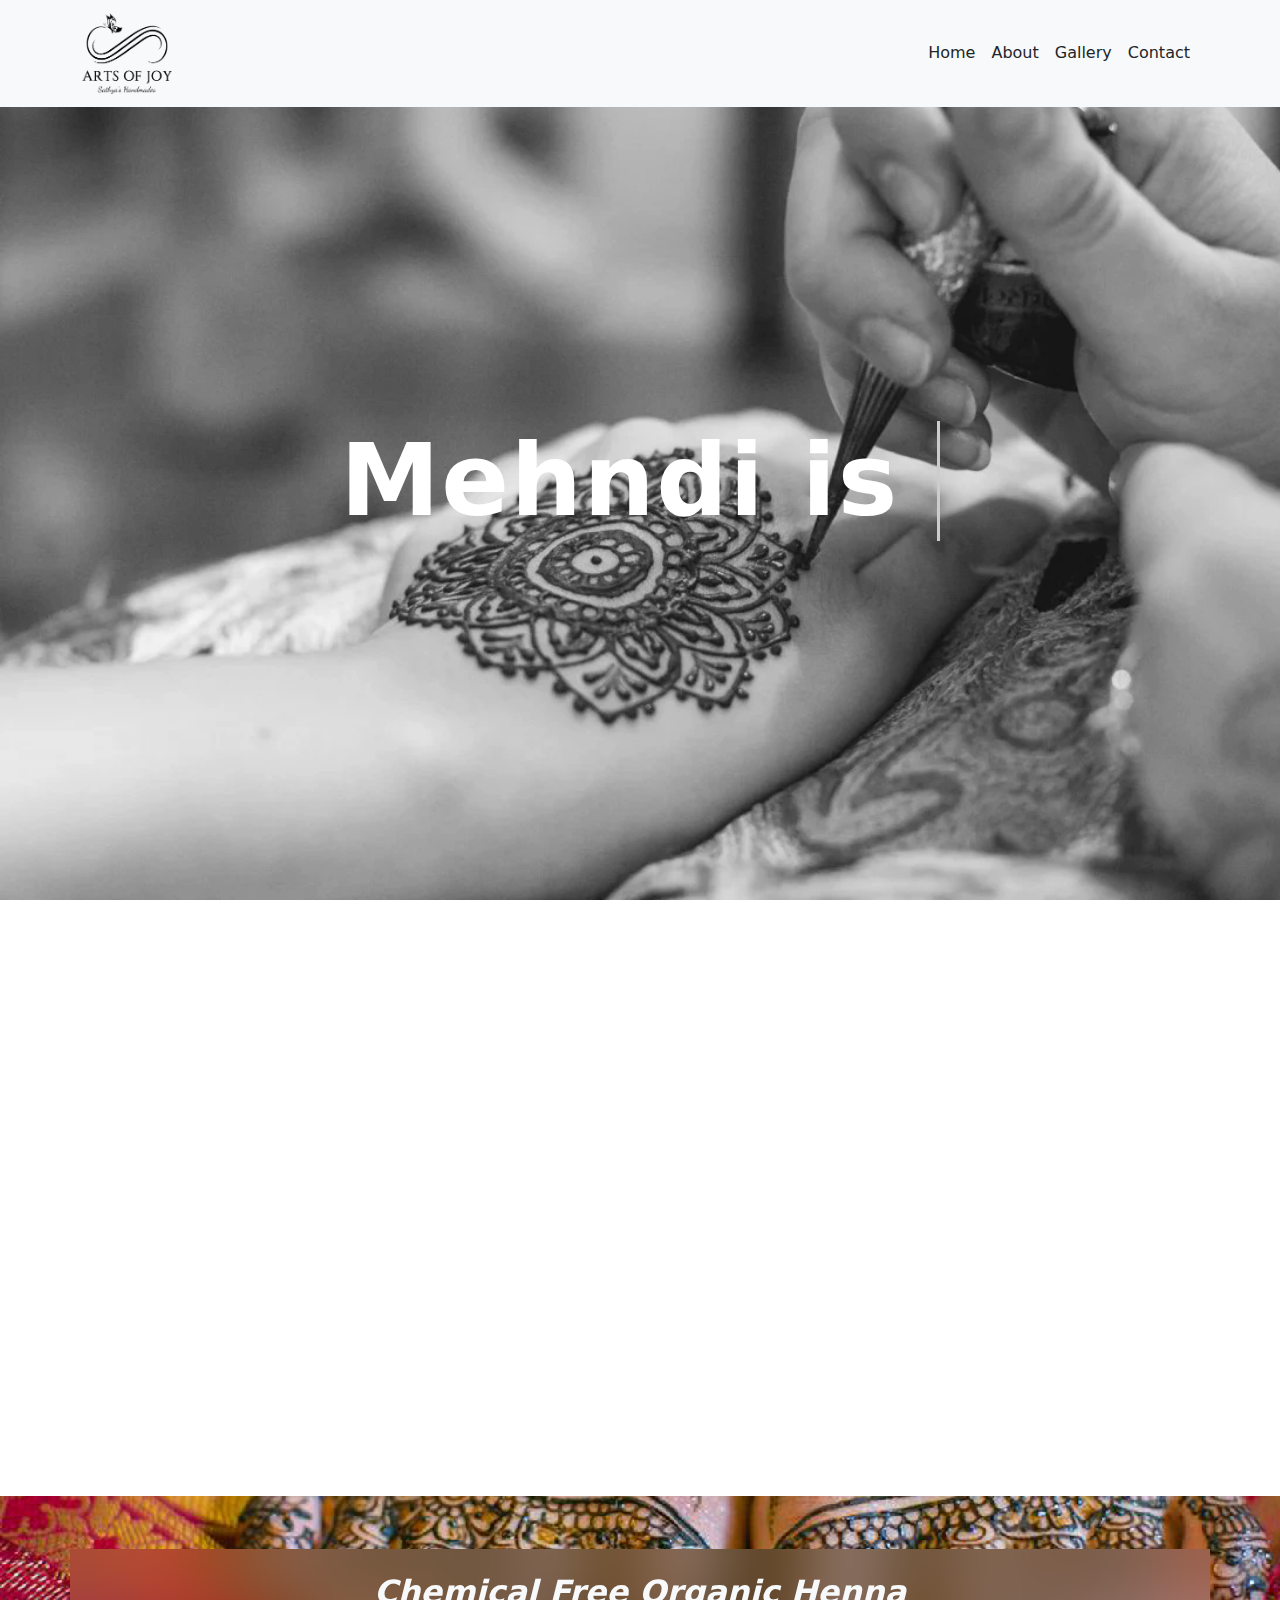
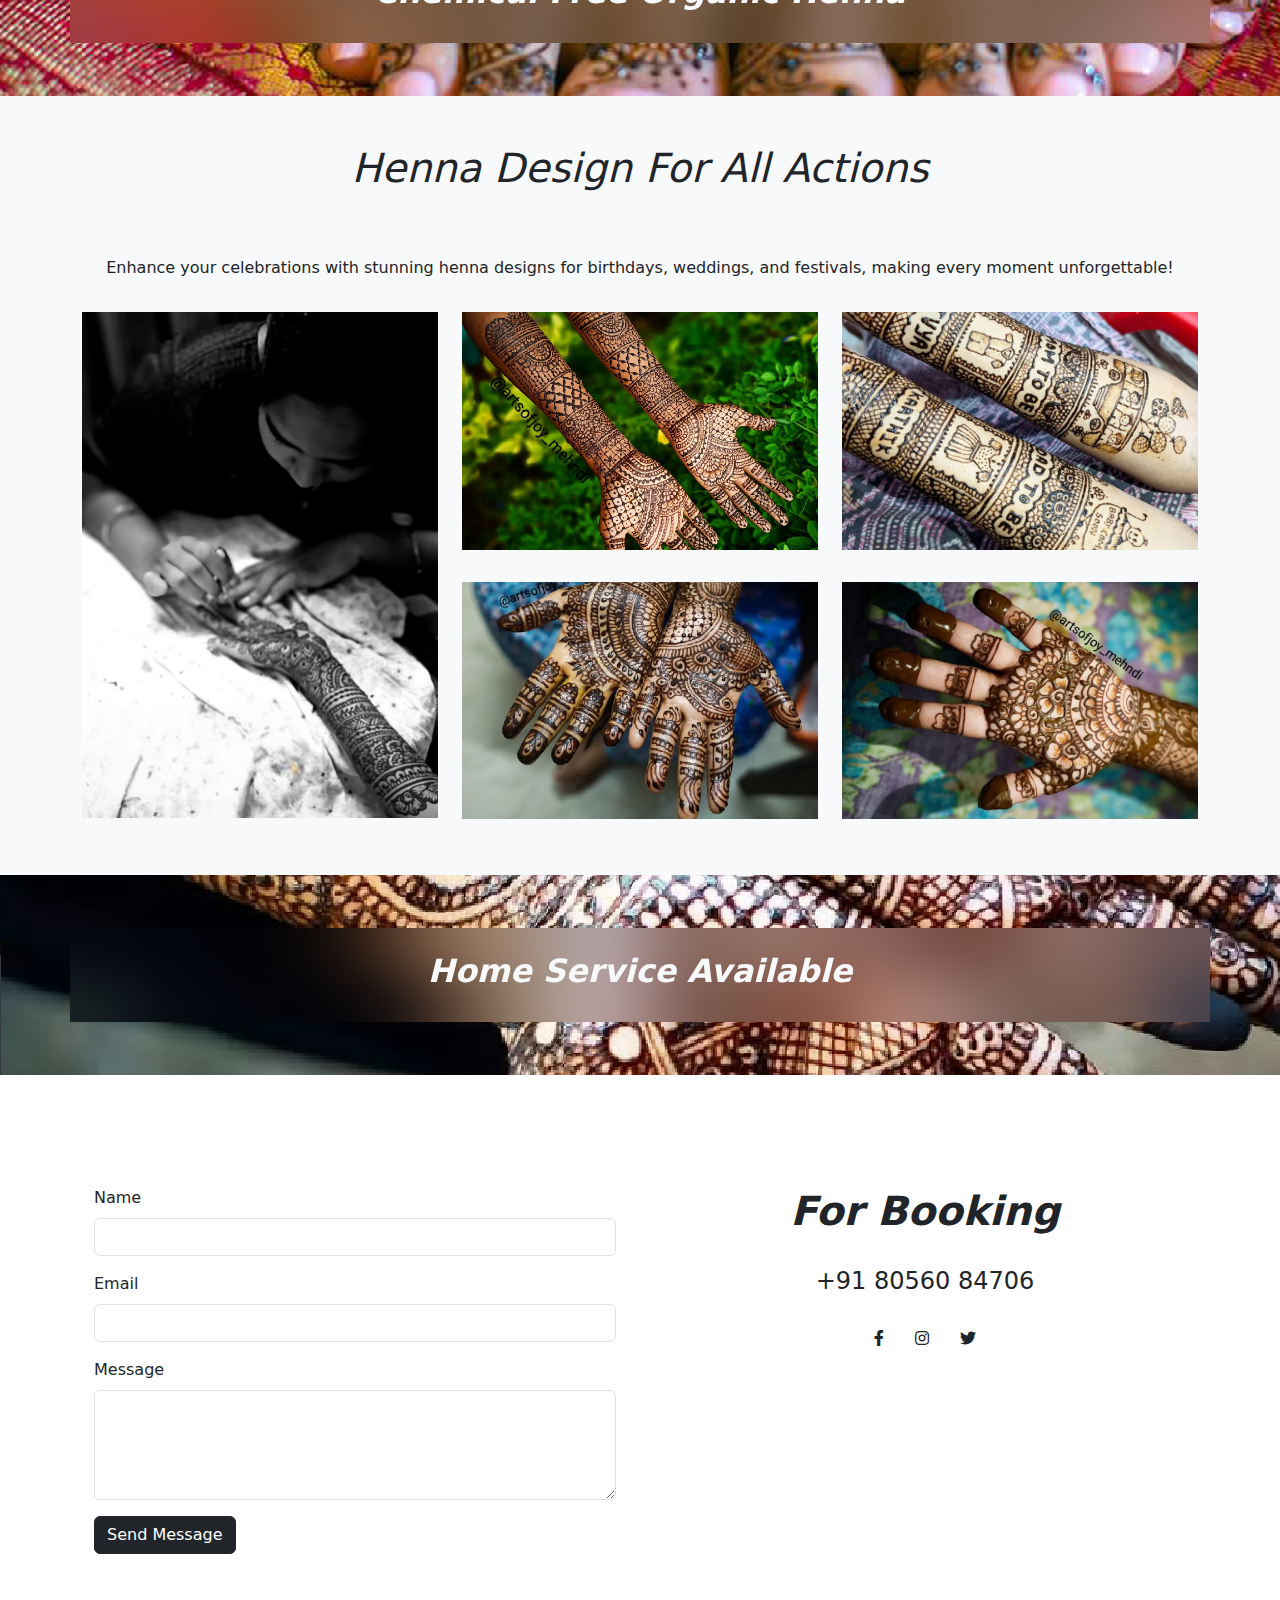
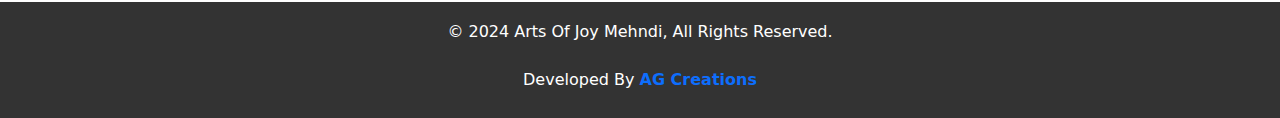
<file: index.html>
<!DOCTYPE html>
<html lang="en">
<head>
    <meta charset="UTF-8">
    <meta name="viewport" content="width=device-width, initial-scale=1.0">
    <title>Arts Of Joy Mehndi </title>
    <!-- Bootstrap CSS -->
    <link href="https://cdn.jsdelivr.net/npm/bootstrap@5.3.0-alpha1/dist/css/bootstrap.min.css" rel="stylesheet">

    <!-- FontAwesome for social icons -->
    <link rel="stylesheet" href="https://cdnjs.cloudflare.com/ajax/libs/font-awesome/6.0.0-beta3/css/all.min.css">

    <!-- AOS Animation library -->
    <link href="https://cdn.jsdelivr.net/npm/aos@2.3.4/dist/aos.css" rel="stylesheet">

    <link rel="stylesheet" href="./style.css">

    <style>
        .navbar {
            background-color: #aeaeae;
        }
        .navbar a {
            color: #fff;
        }
        .navbar a:hover {
            color: #f8f9fa;
        }
        .carousel-item img {
            height: 500px;
            object-fit: cover;
        }
        .about-section img {
            border-radius: 50%;
            max-width: 100%;
            height: auto;
        }
        .gallery img {
            max-width: 100%;
            height: auto;
            border-radius: 8px;
        }
        footer {
            background-color: #333;
            color: #fff;
            padding: 10px 0;
            text-align: center;
        }
    </style>
</head>
<body>

    <!-- Navbar (Sticky) -->
    <nav class="navbar navbar-expand-lg navbar-light bg-light  fixed-top">
        <div class="container">
            <a class="navbar-brand" href="./index.html"><img src="./img/aoj_logo.png" alt="" class="logo"></a>
            <button class="navbar-toggler" type="button" data-bs-toggle="collapse" data-bs-target="#navbarNav" aria-controls="navbarNav" aria-expanded="false" aria-label="Toggle navigation">
                <span class="navbar-toggler-icon"></span>
            </button>
            <div class="collapse navbar-collapse" id="navbarNav">
                <ul class="navbar-nav ms-auto ">
                    <li class="nav-item"><a class="nav-link  text-dark" href="#home" >Home</a></li>
                    <li class="nav-item"><a class="nav-link  text-dark" href="#about">About</a></li>
                    <li class="nav-item"><a class="nav-link  text-dark" href="./gallery.html">Gallery</a></li>
                    <li class="nav-item"><a class="nav-link  text-dark" href="#contact">Contact</a></li>
                </ul>
            </div>
        </div>
    </nav>





    <div class="content type">
        <div class="txt">
            <h1 class="">Mehndi is <span class="typed-text"></span><span class="cursor">&nbsp;</span></h1>
        </div>
    </div>


    <!-- About Section -->
    <section id="about" class="container py-5" data-aos="fade-up">
        <div class="row">
            <div class="col-md-4">
                <img src="./img/sathya.jpg" alt="Mehndi Artist" class="img-fluid">
            </div>
            <div class="col-md-8">
                <h2>About Me</h2>
                <p>Welcome to our world of creativity and personalized treasures! At <b><i>Arts of Joy</i> </b> we specialize in creating unique and customized gifts, clothing, and mehndi designs that are tailored to your special moments. Whether you're looking for a one-of-a-kind gift, custom-designed apparel, or intricate mehndi art, we ensure each piece is made with love, attention to detail, and passion. Our goal is to turn your ideas into beautiful, memorable creations that make every occasion unforgettable. Explore our collection and let us help you bring your vision to life with personalized touches that will be cherished for years to come."</p>
                <p>At  <b><i>Arts of Joy Mehndi</i> </b> , we specialize in creating stunning mehndi designs that bring beauty and tradition to any celebration. Whether you're hosting a birthday party, celebrating a wedding, or marking any special event, our intricate and personalized mehndi art will add a unique touch to your occasion. Each design is carefully crafted to suit your style and preferences, ensuring that your experience is not only beautiful but also unforgettable. From traditional patterns to modern twists, our mehndi designs are perfect for making every moment more meaningful and creating lasting memories. Let us help you celebrate with elegance and artistry that will leave a lasting impression. </p>

                <button class="btn btn-dark ">  <a href="https://api.whatsapp.com/message/CCX74Y42H55AA1?autoload=1&app_absent=0" target="_blank" class="text-light">Message Us </a></button>
            </div>
        </div>
    </section>
<!-- ============ about end =====-->
<div class="leg">
    <div class="container">
        <div class="row blurr">
            <div class="col-lg-12">
                <h2 class="text-light text-center p-4"> <b><i>
                    Chemical Free Organic Henna</i> </b> </h2>
            </div>
        </div>
    </div>
</div>



    <!-- Home Section (Carousel) -->

    <div class="content1 ">
        <div class="bg-light p-5 ">
          <div class="container">
            <h1 class="text-center mb-5 font-1"><i>Henna Design For All Actions</i> </h1>

            <p class="text-center p-3">Enhance your celebrations with stunning henna designs for birthdays, weddings, and festivals, making every moment unforgettable!</p>
            <div class="row">
              <div class="col-lg-4 mb-2"><img src="./img/two.jpg" alt="" class="w-100 transition-left img"></div>
              <div class="col-lg-8">
                <div class="row">
                  <div class="col-lg-6 mb-2"><img src="./henna/111.jpg" alt="" class="w-100 transition-right img">  </div>
                  <div class="col-lg-6 mb-2"><img src="./henna/3333.jpg" alt="" class="w-100 transition-right img"></div>
                </div> <br>
                <div class="row">
                  <div class="col-lg-6 mb-2"><img src="./henna/22222.jpg" alt="" class="w-100 transition-right img">  </div>
                  <div class="col-lg-6 mb-2"><img src="./henna/4444.jpg" alt="" class="w-100 transition-right img"></div>
                  
                </div>
              </div>
            </div>
          </div>
        </div>
      </div>
    <!-- Home Section (Carousel) -->
    
    <div class="vas">
        <div class="container">
            <div class="row blurr">
                <div class="col-lg-12">
                    <h2 class="text-light text-center p-4"> <b><i>Home Service Available </i> </b> </h2>
                </div>
            </div>
        </div>
    </div>
    <!-- Gallery Section -->
    <section id="gallery" class="container py-2">
       
    </section>

    <!-- Contact Section -->
    <div class="container">
        <div class="row">
            <div class="col-lg-6">
                <section id="contact" class="container py-5">
                    <h2 class="text-center" data-aos="fade-up">Contact Me</h2>
                    <form>
                        <div class="mb-3">
                            <label for="name" class="form-label">Name</label>
                            <input type="text" class="form-control" id="name" required>
                        </div>
                        <div class="mb-3">
                            <label for="email" class="form-label">Email</label>
                            <input type="email" class="form-control" id="email" required>
                        </div>
                        <div class="mb-3">
                            <label for="message" class="form-label">Message</label>
                            <textarea class="form-control" id="message" rows="4" required></textarea>
                        </div>
                        <button type="submit" class="btn btn-dark">Send Message</button>
                    </form>
                    
                </section>
            </div>



            <div class="col-lg-6 p-5">
                <h1 class="mt-5 text-center" > <b><i>For Booking</i></b></h1>

                
                <br>
                <h4 class="text-center">+91 80560 84706</h4>

                <div class="text-center mt-4">
                    <a href="https://www.instagram.com/artsofjoy_mehndi/" class="btn btn-social-icon btn-facebook"><i class="fab fa-facebook-f"></i></a>
                    <a href="https://www.instagram.com/artsofjoy_mehndi/" class="btn btn-social-icon btn-instagram"><i class="fab fa-instagram"></i></a>
                    <a href="https://www.instagram.com/artsofjoy_mehndi/" class="btn btn-social-icon btn-twitter"><i class="fab fa-twitter"></i></a>
                </div>
            </div>
        </div>
    </div>


   

    
    <!-- Footer -->
    <footer>
        <p class="text-center pt-2" >© 2024 Arts Of Joy Mehndi, All Rights Reserved.</p>
        <p class="text-center pt-2">Developed By <b> <a href="mailto:arunagiri@artsofjoy.in">AG Creations</a> </b> </p>
    </footer>

    <!-- Bootstrap JS -->
    <script src="https://cdn.jsdelivr.net/npm/bootstrap@5.3.0-alpha1/dist/js/bootstrap.bundle.min.js"></script>
    <!-- AOS Animation Library -->
    <script src="https://cdn.jsdelivr.net/npm/aos@2.3.4/dist/aos.js"></script>
    <script>
        AOS.init();
    </script>


<script>
     const typedTextSpan = document.querySelector(".typed-text");
        const cursorSpan = document.querySelector(".cursor");

        const textArray = ["Art of Love", "Art of Tradition", "Art of Life"];
        const typingDelay = 200;
        const erasingDelay = 100;
        const newTextDelay = 2000; 
        let textArrayIndex = 0;
        let charIndex = 0;

        function type() {
            if (charIndex < textArray[textArrayIndex].length) {
                if(!cursorSpan.classList.contains("typing")) cursorSpan.classList.add("typing");
                typedTextSpan.textContent += textArray[textArrayIndex].charAt(charIndex);
                charIndex++;
                setTimeout(type, typingDelay);
            } else {
                cursorSpan.classList.remove("typing");
                setTimeout(erase, newTextDelay);
            }
        }

        function erase() {
            if (charIndex > 0) {
                if(!cursorSpan.classList.contains("typing")) cursorSpan.classList.add("typing");
                typedTextSpan.textContent = textArray[textArrayIndex].substring(0, charIndex-1);
                charIndex--;
                setTimeout(erase, erasingDelay);
            } else {
                cursorSpan.classList.remove("typing");
                textArrayIndex++;
                if(textArrayIndex >= textArray.length) textArrayIndex = 0;
                setTimeout(type, typingDelay + 1100);
            }
        }

        document.addEventListener("DOMContentLoaded", function() { 
            if(textArray.length) setTimeout(type, newTextDelay + 250);
        });

</script>
</body>
</html>
</file>
<file: style.css>
.content {
  padding-top: 70px; /* Adjust based on navbar height */
  background-image: url('./img/bg.webp'); /* Change the path to your image */
  background-size: cover;
  background-attachment: fixed;
  height: 100vh; /* Adjust as needed */
}
.type{
  justify-content: center;
  display: flex;
  align-items: center;
}
/* text */
.txt h1 {
  font-size: 100px;
  padding: 0.5rem;
  font-weight: bold;
  letter-spacing: 0.1rem;
  text-align: center;
  overflow: hidden;
  color: #ffffff;
  text-shadow: #dd7732;
}
.txt h1 span.typed-text {
  font-weight: normal;
  color: #dd7732;
}
 .txt h1 span.cursor {
  display: inline-block;
  background-color: #ccc;
  margin-left: 0.1rem;
  width: 3px;
  animation: blink 1s infinite;
}
.txt h1 span.cursor.typing {
  animation: none;
}
@keyframes blink {
  0%  { background-color: #ccc; }
  49% { background-color: #ccc; }
  50% { background-color: transparent; }
  99% { background-color: transparent; }
  100%  { background-color: #ccc; }
}

.logo{
  width: 90px;
}
p{
  text-align: justify;
}
a{
  text-decoration: none;
}
.vas{
  background-image: url(./henna/blur.jpg);
  height: 200px !important;
  background-repeat: no-repeat;
  background-size: cover;
  justify-content: center;
  align-items: center;
  display: flex;
}
.blurr{
  backdrop-filter: blur(40px);
}


.leg{
  background-image: url(./henna/leg.jpg);
  height: 200px !important;
  background-repeat: no-repeat;
  background-size: cover;
  justify-content: center;
  align-items: center;
  display: flex;
}


@media only screen and (max-width: 768px) {
.txt h1{
  font-size: 40px !important;
}
}
</file>
